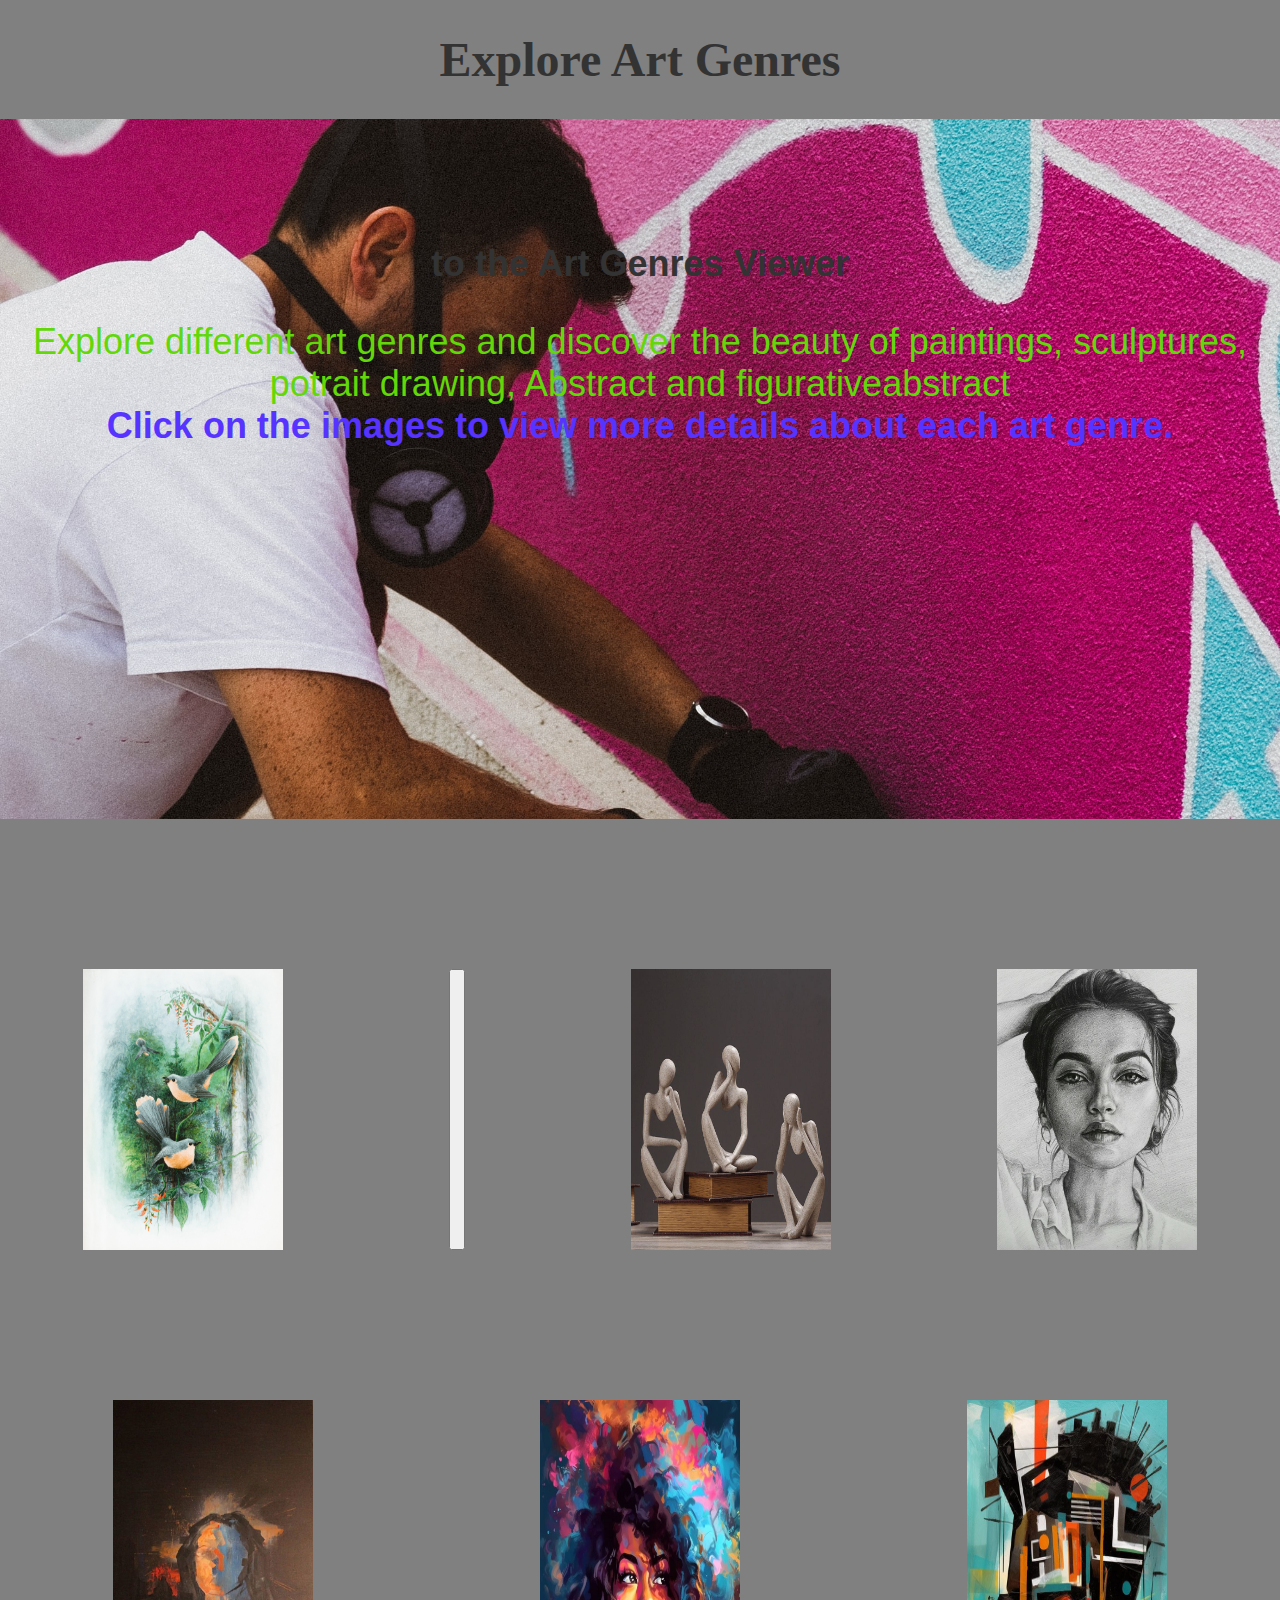
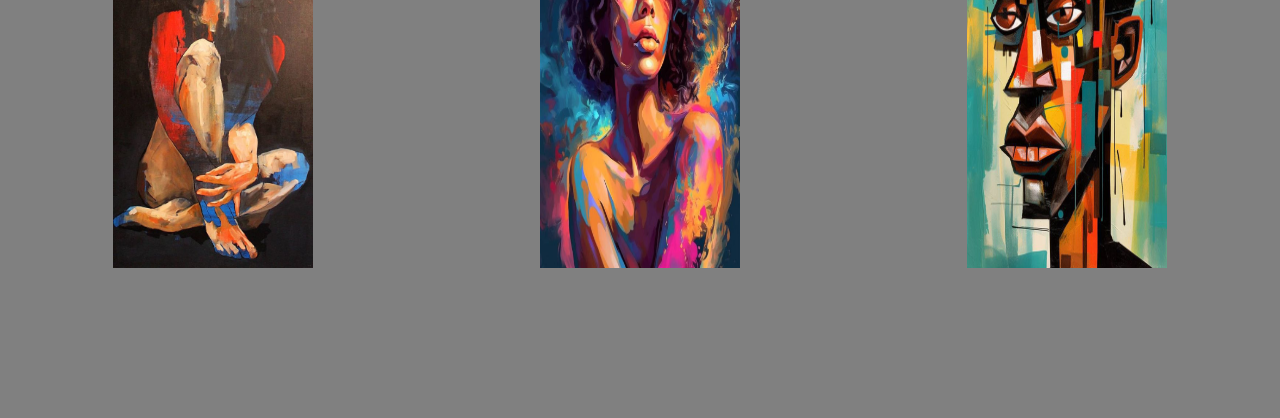
<file: index.html>
<!-- index.html -->

<!DOCTYPE html>
<html lang="en">
<head>
    <meta charset="UTF-8">
    <meta name="viewport" content="width=device-width, initial-scale=1.0">
    <title>Art Genres Viewer</title>
    <link rel="stylesheet" href="styles.css"> <!-- Link to the external CSS file -->
</head>
<body>
    <h1 class="head">Explore Art Genres</h1>

    <section class="home-section">
        <h1 class="home moving-text"><strong>to the Art Genres Viewer</strong></h1>
        <p class="text1">
            Explore different art genres and discover the beauty of paintings, sculptures, potrait drawing,
            Abstract and figurativeabstract
            <br>
            <strong class="text2">Click on the images to view more details about each art genre.</stron>
           
        </p>
    </section>
    <section>
        <div class="art-genre-container">
            <img src="images/art1.jpg" alt="Painting" class="art-genre" onclick="openGenrePage('painting')">
            <button></button>
            <img src="images/sculp.jpg" alt="Sculpture" class="art-genre" onclick="openGenrePage('sculpture')">
            <img src="images/potrait.jpg" alt="Photography" class="art-genre" onclick="openGenrePage('potrait')">
            <!-- Add more art genres as needed -->
        </div>
    </section>
    
    <section>
        <div class="art-genre-container">
            <img src="images/figqb.jpg" alt="figurativeabstract" class="art-genre" onclick="openGenrePage('figurativeabstract')">
            <img src="images/figratuve.jpg" alt="figurative" class="art-genre" onclick="openGenrePage('figurative')">
            <img src="images/abstrct.jpg" alt="abstrct" class="art-genre" onclick="openGenrePage('abstract')">
        </div>
    </section>
    <script src="scripts/scripts.js"></script>
</body>
</html>
</file>
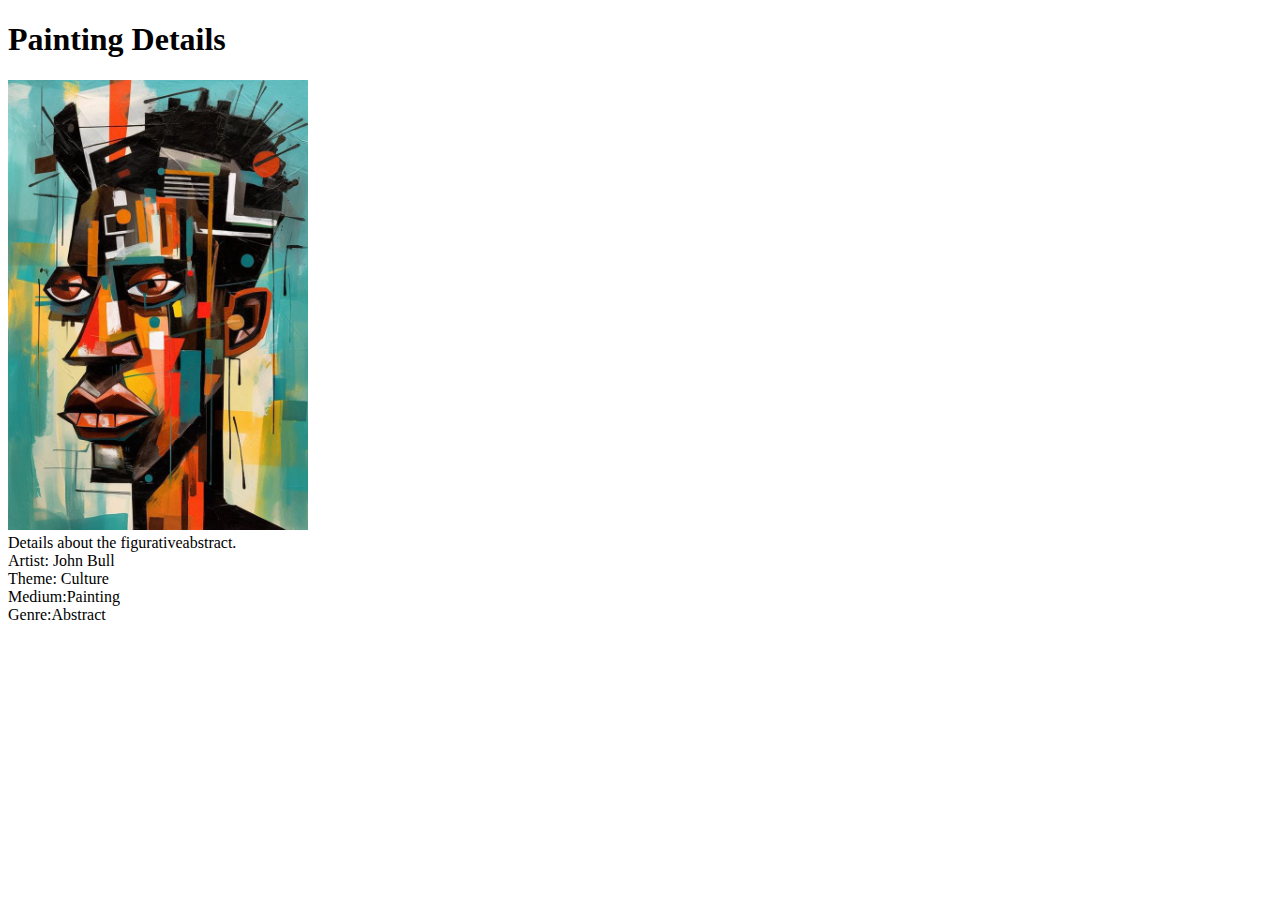
<file: abstractdetails.html>
<!-- paintingdetails.html -->

<!DOCTYPE html>
<html lang="en">
<head>
    <meta charset="UTF-8">
    <meta name="viewport" content="width=device-width, initial-scale=1.0">
    <title>Painting Details</title>
</head>
<body>

    <h1>Painting Details</h1>
    
    <img src="images/abstrct.jpg" alt="Painting Image" style="width: 300px; height: auto;">
       <div >
        Details about the figurativeabstract. 
        <br>
        Artist: John Bull
        <br>
        Theme: Culture
        <br>
        Medium:Painting
        <br>
        Genre:Abstract
        <br>
       </div>
       </body>
</html>
</file>
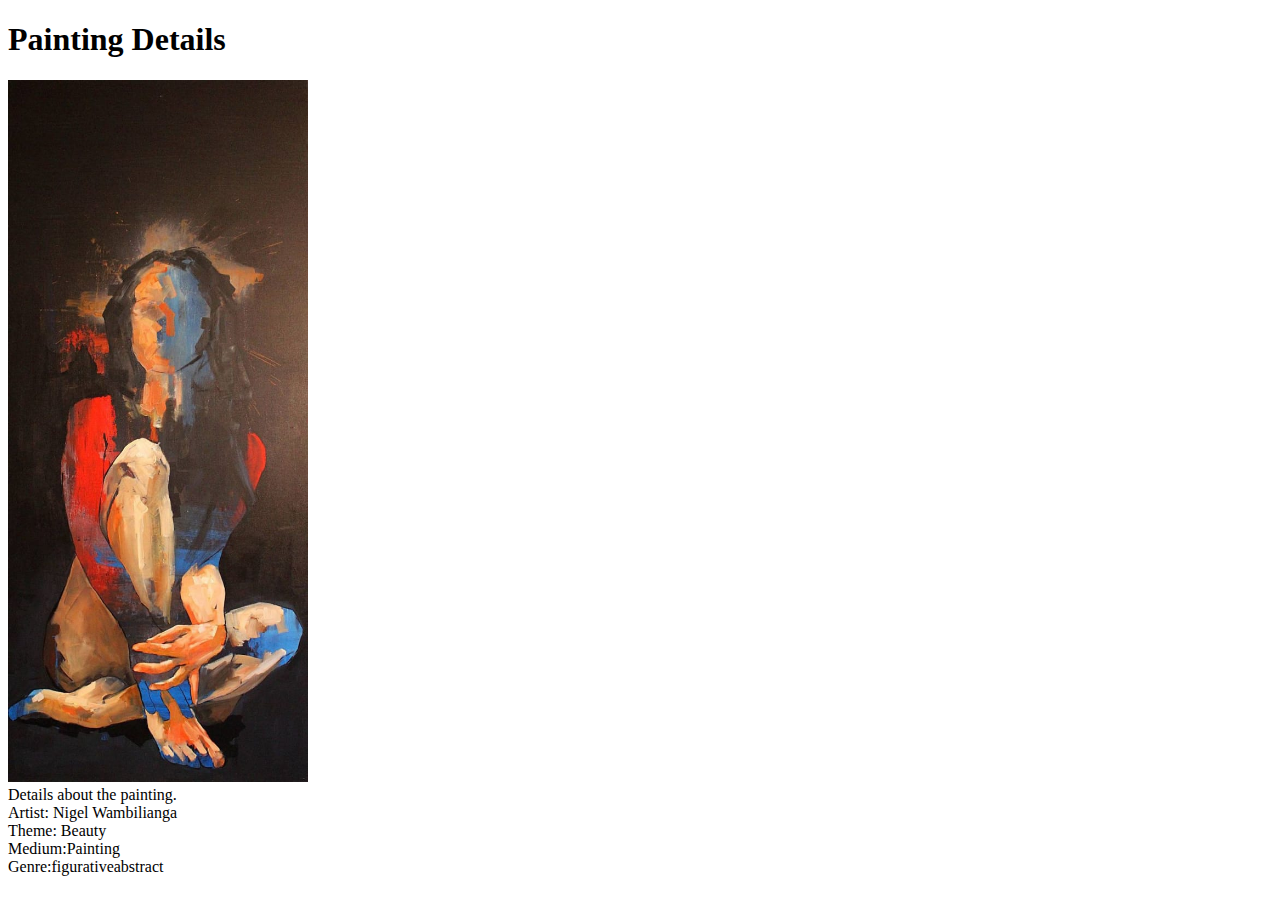
<file: figurativeabstractdetails.html>
<!-- paintingdetails.html -->

<!DOCTYPE html>
<html lang="en">
<head>
    <meta charset="UTF-8">
    <meta name="viewport" content="width=device-width, initial-scale=1.0">
    <title>Painting Details</title>
</head>
<body>

    <h1>Painting Details</h1>
    
    <img src="images/figqb.jpg" alt="figqb Image" style="width: 300px; height: auto;">
       <div >
        Details about the painting. 
        <br>
        Artist: Nigel Wambilianga
        <br>
        Theme: Beauty
        <br>
        Medium:Painting
        <br>
        Genre:figurativeabstract
        <br>
       </div>
       </body>
</html>
</file>
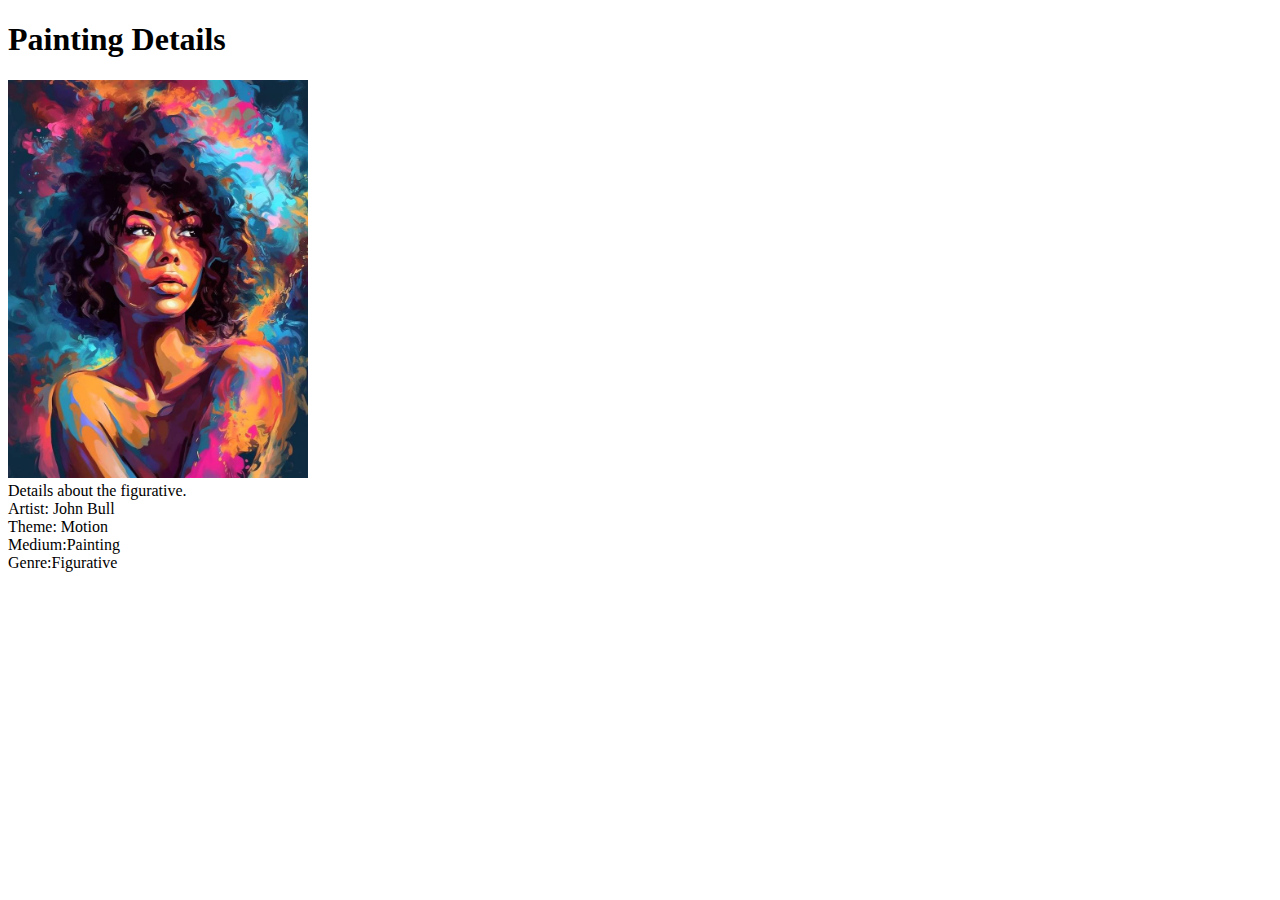
<file: figurativedetails.html>
<!-- paintingdetails.html -->

<!DOCTYPE html>
<html lang="en">
<head>
    <meta charset="UTF-8">
    <meta name="viewport" content="width=device-width, initial-scale=1.0">
    <title>Painting Details</title>
</head>
<body>

    <h1>Painting Details</h1>
    
    <img src="images/figratuve.jpg" alt="Painting Image" style="width: 300px; height: auto;">
       <div >
        Details about the figurative. 
        <br>
        Artist: John Bull
        <br>
        Theme: Motion
        <br>
        Medium:Painting
        <br>
        Genre:Figurative
        <br>
       </div>
       </body>
</html>
</file>
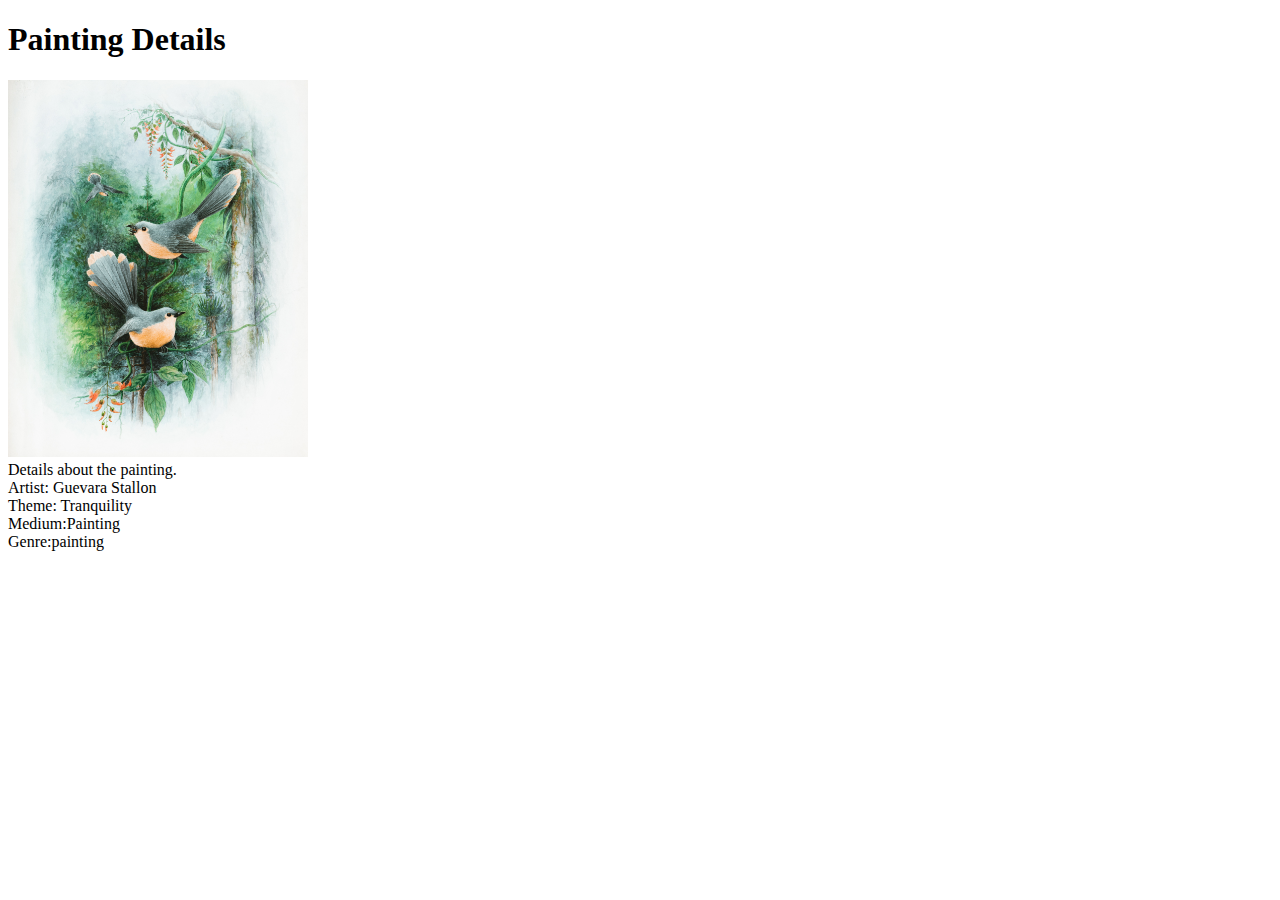
<file: paintingdetails.html>
<!-- paintingdetails.html -->

<!DOCTYPE html>
<html lang="en">
<head>
    <meta charset="UTF-8">
    <meta name="viewport" content="width=device-width, initial-scale=1.0">
    <title>Painting Details</title>
</head>
<body>

    <h1>Painting Details</h1>
    
    <img src="images/art1.jpg" alt="Painting Image" style="width: 300px; height: auto;">
       <div >
        Details about the painting.
        <br>
        Artist: Guevara Stallon
        <br>
        Theme: Tranquility
        <br>
        Medium:Painting
        <br>
        Genre:painting 
        <br>
       </div>
       </body>
</html>
</file>
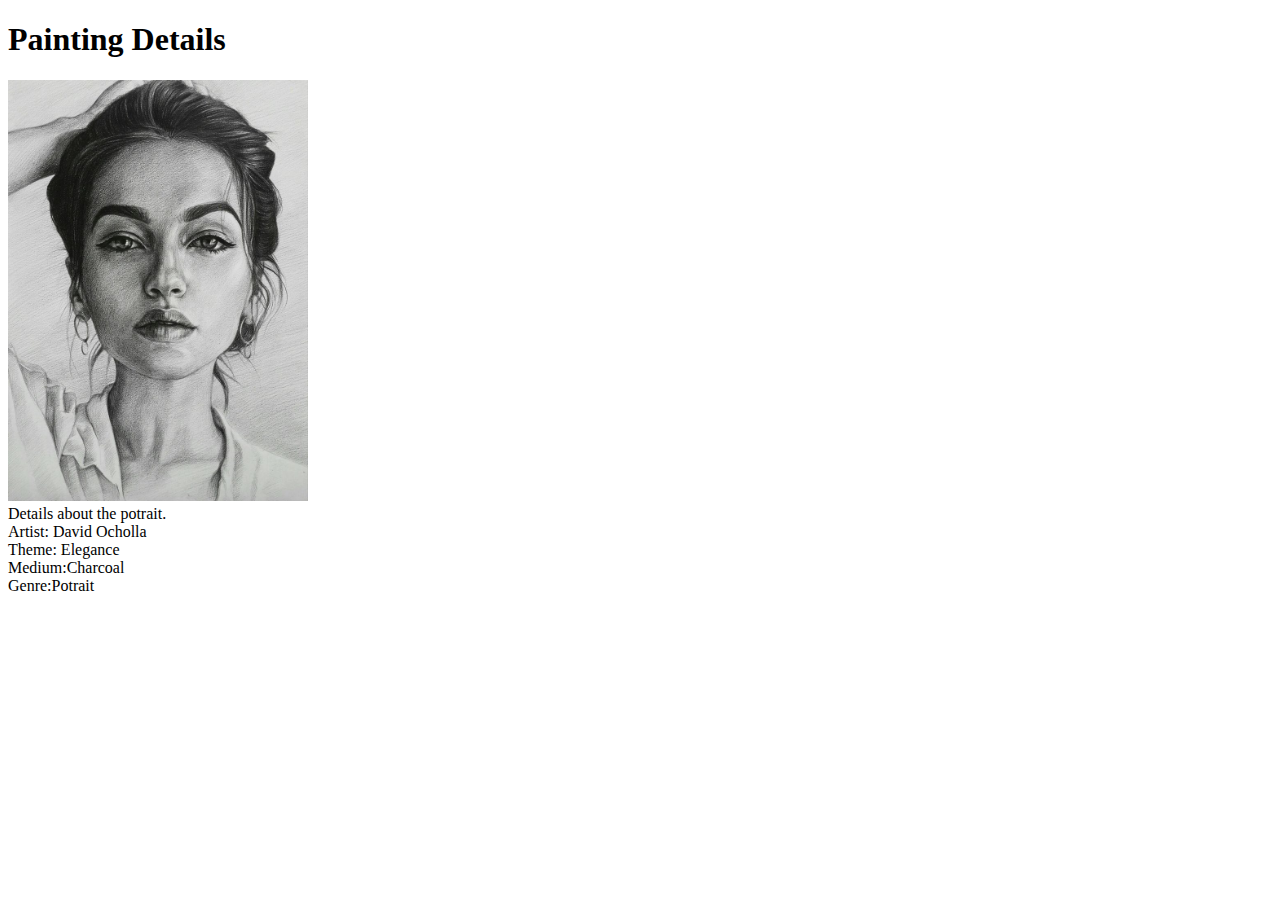
<file: potraitdetails.html>
<!-- paintingdetails.html -->

<!DOCTYPE html>
<html lang="en">
<head>
    <meta charset="UTF-8">
    <meta name="viewport" content="width=device-width, initial-scale=1.0">
    <title>Painting Details</title>
</head>
<body>

    <h1>Painting Details</h1>
    
    <img src="images/potrait.jpg" alt="potrait Image" style="width: 300px; height: auto;">
       <div >
        Details about the potrait.
        <br>
        Artist: David Ocholla
        <br>
        Theme: Elegance
        <br>
        Medium:Charcoal
        <br>
        Genre:Potrait
        <br>
       </div>
       </body>
</html>
</file>
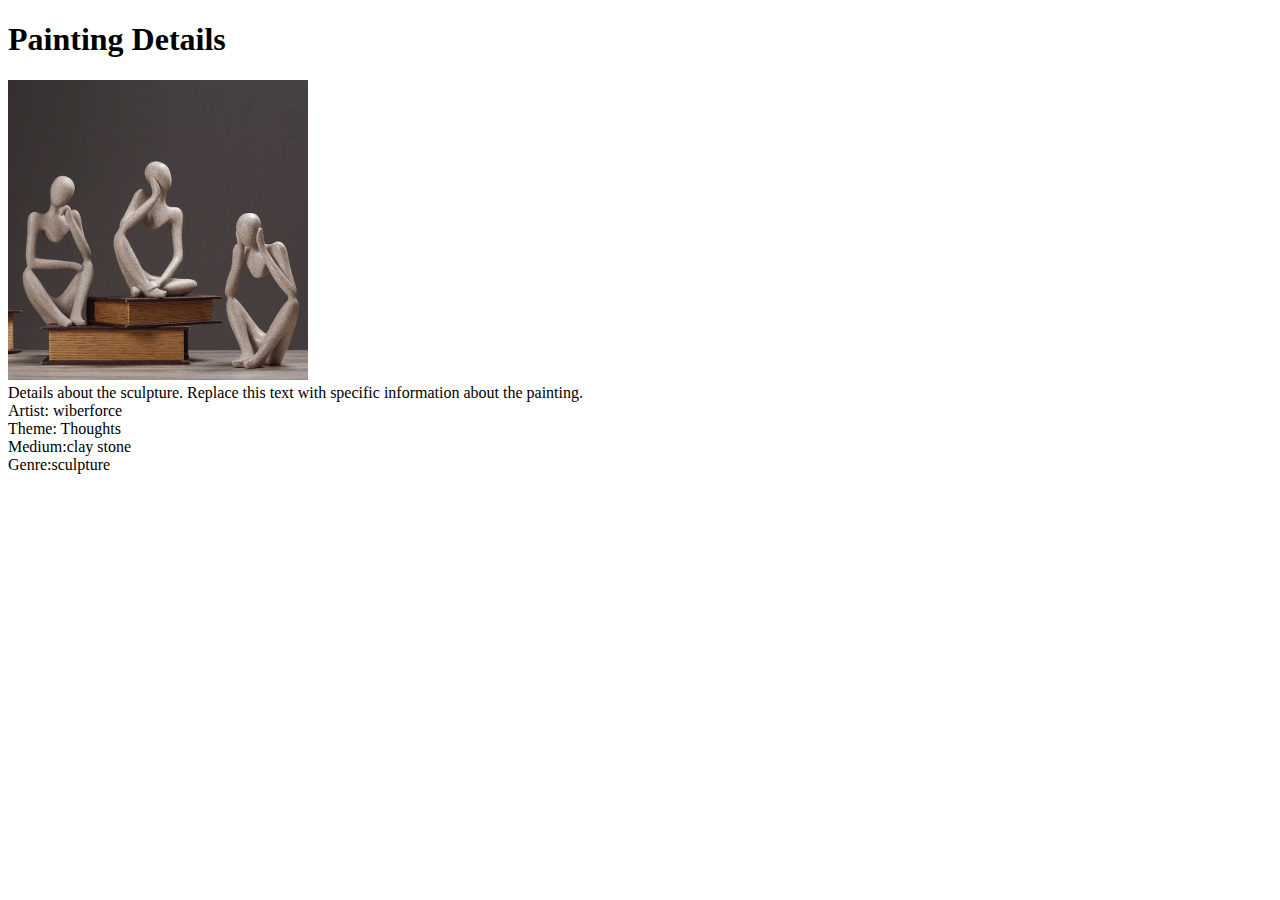
<file: sculpturedetails.html>
<!-- paintingdetails.html -->

<!DOCTYPE html>
<html lang="en">
<head>
    <meta charset="UTF-8">
    <meta name="viewport" content="width=device-width, initial-scale=1.0">
    <title>Painting Details</title>
</head>
<body>

    <h1>Painting Details</h1>
    
    <img src="images/sculp.jpg" alt="sculpture Image" style="width: 300px; height: auto;">
       <div >
        Details about the sculpture. Replace this text with specific information about the painting.
        <br>
        Artist: wiberforce 
        <br>
        Theme: Thoughts
        <br>
        Medium:clay stone
        <br>
        Genre:sculpture 
        <br>
       </div>
       </body>
</html>
</file>
<file: styles.css>
/* styles.css */

body {
    font-family: Arial, sans-serif;
    margin: 0;
    padding: 0;
    background-color:gray;
}
.head {
    font-weight: bold;
    font-size: 48px;
    font-family: 'Times New Roman', Times, serif;
}

/* Keyframes for the moving text animation with color variations */
@keyframes moveText {
    0% {
        transform: translateX(100%);
        color: #ff5733; /* Initial color */
    }
    25% {
        transform: translateX(0);
        color: #33ff57; /* Color variation at 25% */
    }
    50% {
        transform: translateX(-10px);
        color: #5733ff; /* Color variation at 50% */
    }
    75% {
        transform: translateX(0);
        color: #ff5733; /* Color variation at 75% */
    }
    100% {
        transform: translateX(100%);
        color: #33ff57; /* Final color */
    }
}


/* Apply the animation to the home paragraph with a different class */
.moving-text {
    animation: moveText 8s infinite; ;/* Adjust the duration as needed */
    font-size: 36px;
}




h1 {
    text-align: center;
    color: #333;
}

.art-genre-container {
    display: flex;
    justify-content: space-around;
    flex-wrap: wrap;
}

.art-genre {
    cursor: pointer;
    transition: transform 0.3s;
    width: 200px;;
    height: auto;
}
.text1{
    color: rgb(98, 215, 9);
    font-size: 36px;
}
.text2
{
    color: #5733ff;
}

.home-section {
   background-image: url('images/art.jpg');
    background-size: cover;
    background-position: center;
    z-index: -1;
    height: 500px;
    text-align: center;
    padding: 100px 0;
    color: #f0f0f0;
}
.art-genre:hover {
    transform: scale(1.1);
}

/* Add space between sections */
section {
    margin-bottom:150px;
}
</file>
